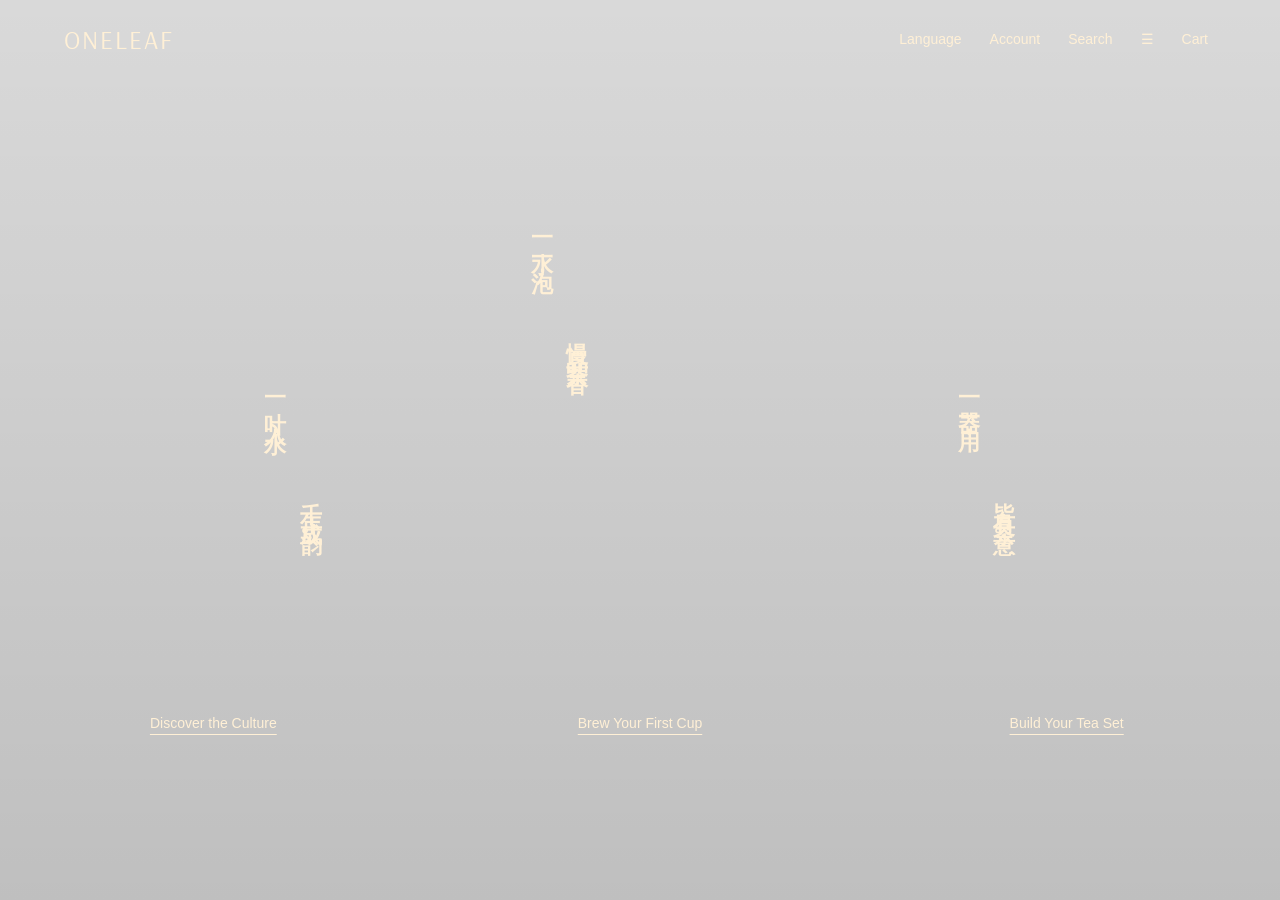
<file: index.html>
<!doctype html>
<html lang="en">
  <head>
    <meta charset="UTF-8" />
    <meta name="viewport" content="width=device-width, initial-scale=1.0" />
    <title>My Project</title>
    <link rel="stylesheet" href="style.css">
    <link rel="preconnect" href="https://fonts.googleapis.com">
    <link rel="preconnect" href="https://fonts.gstatic.com" crossorigin>
    <link href="https://fonts.googleapis.com/css2?family=Arsenal+SC&display=swap" rel="stylesheet">
  </head>
  <body>
    <!-- START BELOW -->
    <!-- User Flow: Testimonial quote (reads headline) → CTA button (taps "Discover the Culture") → Feature section → Brew Steps --> 
    <!-- HEAD BAR -->
    
  <header>
    <nav aria-label="Main navigation">

    <!-- LOGO -->
    <a class="logo" href="#home">ONELEAF</a>

    <!-- TOOLS -->
      <div class="header-tools">
        <span>Language</span>
        <span>Account</span>

      <!-- SEARCH TOGGLE BUTTON -->
      <button type="button" id="search-toggle" aria-label="Search">
        Search
      </button>

      <!-- HAMBURGER MENU BUTTON -->
      <button
        type="button"
        aria-label="Open menu"
        aria-expanded="false"
      >
        ☰
      </button>

      <!-- SHOPPING CART -->
      <span aria-label="Shopping cart">Cart</span>
      </div>

    </nav>
  </header>

  <!-- Search panel -->
  <div class="search-panel" id="search-panel" hidden>
  <form action="brew.html" method="GET" id="search-form">

    <!-- Search input group -->
  <div class="search-field">

  <!-- Search input -->
  <label for="search-input" class="visually-hidden">
    Search tea culture
  </label>

  <input
    type="text"
    id="search-input"
    name="search"
    placeholder="Search"
    autocomplete="off"
  >

  <!-- Search message -->
  <p id="search-message" hidden>Invalid input. Please try again.</p>

  </div>

    <!-- Close search panel -->
    <button type="button" id="search-close" aria-label="Close search">
      ×
    </button>

  </form>
</div>


    <main>
    <!-- HERO SECTION: Three Columns -->
    <section id="home">

    <!-- Column 1: Discover the Culture -->
    <div class="hero-column hero-culture">

        <!-- Video background -->
        <video class="hero-video" autoplay muted loop playsinline>
        <source src="videos/culture.mp4" type="video/mp4">
        </video>

      <!-- Chinese Headline -->
      <h1 class="vertical-headline">
         <span>一叶入水，</span>
         <span>千年成韵。</span>
      </h1>

      <!-- CTA Button -->
      <span class="cta-link">
         Discover the Culture
      </span>
    </div>
       
    <!-- Column 2: Brew Your First Cup -->
    <div class="hero-column hero-brew">

      <!-- Video background -->
      <video class="hero-video" autoplay muted loop playsinline>
      <source src="videos/brew.mp4" type="video/mp4">
      </video>

      <!-- Chinese Headline -->
      <h2 class="vertical-headline">
        <span>一水一泡，</span>
        <span>慢品茶香。</span>
      </h2>

      <!-- CTA Button -->
      <a href="brew.html" class="cta-link">
          Brew Your First Cup
      </a>
    </div>

    <!-- Column 3: Build Your Tea Set -->
    <div class="hero-column hero-teaset">

      <!-- Video background -->
       <video class="hero-video" autoplay muted loop playsinline>
      <source src="videos/teaset.mp4" type="video/mp4">
      </video>


      <!-- Chinese Headline -->
      <h2 class="vertical-headline">
        <span>一器一用，</span>
        <span>皆有茶意。</span>
      </h2>

      <!-- CTA Button -->
      <span class="cta-link">
         Build Your Tea Set
      </span>
    </div>
    </section>
    </main>

    <!-- Link search interaction script -->
    <script src="search.js"></script>

  </body>
</html>
</file>
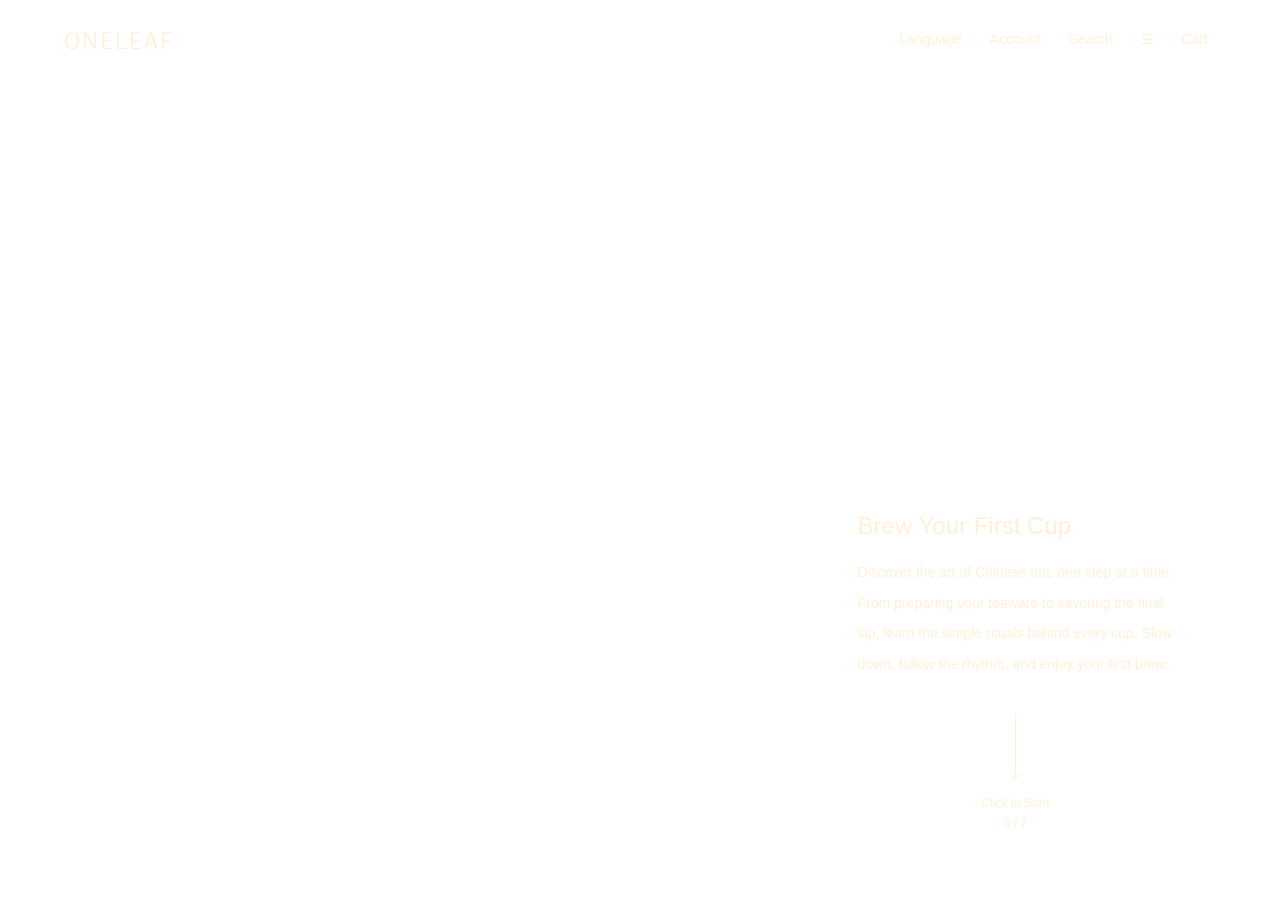
<file: brew.html>
<!doctype html>
<html lang="en">
  <head>
    <meta charset="UTF-8" />
    <meta name="viewport" content="width=device-width, initial-scale=1.0" />
      <title>Brew Your First Tea</title>
    <link rel="stylesheet" href="style.css">
    <link rel="preconnect" href="https://fonts.googleapis.com">
    <link rel="preconnect" href="https://fonts.gstatic.com" crossorigin>
    <link href="https://fonts.googleapis.com/css2?family=Arsenal+SC&display=swap" rel="stylesheet">
  </head>
  <body>
    <!-- START BELOW -->
    <!-- User Flow: Testimonial quote (reads headline) → CTA button (taps "Discover the Culture") → Feature section  -->
    <!-- HEAD BAR -->
  <header>
    <nav aria-label="Main navigation">

    <!-- LOGO -->
    <a class="logo" href="#home">ONELEAF</a>

    <!-- TOOLS -->
      <div class="header-tools">
        <span>Language</span>
        <span>Account</span>

      <!-- SEARCH BUTTON -->
      <button type="button" aria-label="Search">
        Search
      </button>

      <!-- HAMBURGER MENU BUTTON -->
      <button
        type="button"
        aria-label="Open menu"
        aria-expanded="false"
      >
        ☰
      </button>

      <!-- SHOPPING CART -->
      <span aria-label="Shopping cart">Cart</span>
      </div>

    </nav>
  </header>

    <!-- BREW YOUR FIRST CUP HERO -->
    <main>
      <section class="brew-hero">
        <div class="brew-intro">
        <h1>Brew Your First Cup</h1>

        <p>
          Discover the art of Chinese tea, one step at a time.
          From preparing your teaware to savoring the final sip, 
          learn the simple rituals behind every cup. Slow down, 
          follow the rhythm, and enjoy your first brew.
        </p>
        </div>
       
        <!-- Video background -->
        <video class="hero-video" autoplay muted loop playsinline>
        <source src="videos/brew-intro.mp4" type="video/mp4">
        </video>
        
        <!-- Scroll Down Indicator -->
        <a class="scroll-link" href="#brew-steps-1" id="start-brewing">
           <span class="scroll-arrow" aria-hidden="true"></span>
           <span class="scroll-text">Click to Start</span>
           <span class="progress-count" id="progress-1">
            0 / 7
          </span>
        </a>
      </section>
      
    <!-- SECOND PAGE: BREWING STEPS 01–03 -->
      <section class="brew-steps-page" id="brew-steps-1">

    <!-- JavaScript will generate steps 01-03 here -->
      <div id="step-container-1" class="brew-step-container"></div>

      <!-- Scroll to the next group of steps -->
      <a class="next-section-link"
       href="#brew-steps-2"
       id="next-group-1"
       aria-label="Scroll to the next three brewing steps">
      <span class="next-section-arrow" aria-hidden="true"></span>
      <span class="next-progress">
      <span class="next-label">Next</span>
      <span class="progress-count" id="progress-2">3 / 7</span>
      </span>
      
      </a>
      </section>
      
    <!-- SECOND PAGE: BREWING STEPS 04–06 -->
      <section class="brew-steps-page" id="brew-steps-2">

    <!-- JavaScript will generate the last three steps here -->
      <div id="step-container-2" class="brew-step-container"></div>
      
    <!-- Scroll to the next section -->
      <a class="next-section-link"
        href="#next-section"
        id="next-group-2"
        aria-label="Continue to the final brewing step">

        <span class="next-section-arrow" aria-hidden="true"></span>
        <span class="next-progress">
        <span class="next-label">Next</span>
        <span class="progress-count" id="progress-3">6 / 7</span>
        </span>
      </a>
      </section>
       

      <!-- LAST PAGE: BREWING STEP 07-->
      <section class="brew-ending" id="next-section">

      <!-- Closing Content -->
      <div class="brew-ending-content">

     
      <!-- Completion Message -->
      <div class="ending-completion" id="ending-completion" hidden>
      <h2 class="ending-message" id="ending-message">
         Enjoy Your Tea!
      </h2>
      <p class="progress-count" id="progress-4">7 / 7</p>
    </div>

      <!-- Vertical Chinese Headline -->
      <h2 class="ending-chinese">
        <span>柒</span>
        <span>品茗</span>
      </h2>

      <!-- English Title -->
      <h3>Savor the Tea</h3>

      <!-- Description -->
      <p>
        Pour the tea into small cups and take a moment to
        notice its aroma, color, and taste. Sip slowly and
        discover how the flavor changes with each infusion.
      </p>

     <!-- Next Section Indicator -->
      <div class="ending-next">
      <div class="ending-next-arrow" aria-hidden="true"></div>
      <p>
         Next Section:<br>
         Build Your Tea Set
      </p>
      </div>

      </div>
      </section>
      
    </main>
    <script src="script.js"></script>
  </body>
</html>
</file>
<file: style.css>
/* === RESET === */
*,
*::before,
*::after {
  margin: 0;
  padding: 0;
  box-sizing: border-box;
}

/* START BELOW */
/* Color palette from the Style Tile */
:root {
  --color-primary: #FFF0D6;
  --color-secondary: #918F37;
  --color-accent: #C74D01;
  --color-gold: #E3A325;
  --color-text: #20161E;

  --space-unit: 8px;
}

/* Basic reset */
* {
  box-sizing: border-box;
}

body {
  margin: 0;
  color: var(--color-text);
  font-family: "Avenir", Arial, sans-serif;
  font-size: 14px;
  line-height: 1.6;
}

/* === HEADBAR === */

header {
  border-bottom: 1px solid var(--color-secondary);
  padding: calc(var(--space-unit) * 2);
}

nav {
  display: flex;
  flex-direction: row;
  align-items: center;
  justify-content: space-between;
  width: 100%;
  padding: 24px 48px;
  box-sizing: border-box;
}

.logo {
  display: inline-block;
  margin-right: calc(var(--space-unit) * 3);
  color: var(--color-primary);
  font-family: "Arsenal SC", sans-serif;
  font-size: 25px;
  font-weight: 400;
  line-height: 1;
  letter-spacing: 2px;
  text-decoration: none;
}

.header-tools {
  display: flex;
  align-items: center;
  justify-content: flex-end;
  gap: 12px;
  margin-left: auto;
}

.header-tools a,
.header-tools span,
.header-tools button {
  display: inline-flex;
  align-items: center;
  margin: 0;
  padding: var(--space-unit);
  color: var(--color-primary);
  font-family: inherit;
  font-size: 14px;
  font-weight: 400;
  line-height: inherit;
  text-decoration: none;
}

header nav button {
  border: none;
  background: none;
  padding: 0;
  box-shadow: none;
  font: inherit;
  color: inherit;
  cursor: pointer;
}
header,
header nav {
  border: none;
  border-bottom: none;
  box-shadow: none;
  transform: translateY(-10px);
}

/* Fixed Header */
header {
  position: fixed;
  top: 0;
  left: 0;
  width: 100%;
  z-index: 1000;
  box-sizing: border-box;
  background: transparent;
}

/* Hero section/Three Columns/ Grid System */
#home {
  display: grid;
  grid-template-columns: repeat(3, 1fr);
  width: 100%;
  min-height: 100vh;
  padding: 0;
  transform: none;
  margin-top: 0;;
}

/* Each column */
.hero-column {
  flex: 1 1 0;
  min-width: 0;
  min-height: 600px;
  margin: 0;
  padding: 32px 24px;

  display: flex;
  flex-direction: column;
  align-items: center;
  justify-content: center;
  text-align: center;
}

/* Headline font */
.hero-column h1,
.hero-column h2 {
  margin: 0 0 24px;
  font-family: "Zen Old Mincho", "Noto Serif CJK SC", serif;
  font-size: 22px;
  font-weight: 700;
  line-height: 1.6;
}

/* Vertical Chinese headline */
.vertical-headline {
  display: flex;
  flex-direction: row;
  align-items: flex-start;
  color: var(--color-primary);

  writing-mode: horizontal-tb;
  margin: 0 0 24px;
}

.vertical-headline span {
  display: block;
  writing-mode: vertical-rl;
  text-orientation: upright;
  white-space: nowrap;
  letter-spacing: 10px;
}

.vertical-headline span:nth-child(2) {
  margin-top: 100px;
  letter-spacing: 10px;
}

/* Column 1: Move both lines to the right */
.hero-culture .vertical-headline {
  transform: translate(80px, 60px);
}

/* Column 2: Move the headline left and up */
.hero-brew .vertical-headline {
  transform: translate(-80px, -100px);
}

/* Column 3: Move the headline to the left */
.hero-teaset .vertical-headline {
  transform: translate(-80px, 60px);
}

/* CTA */
.hero-column .cta-link {
  display: inline-block;
  position: relative;
  top: 175px;

  margin: 0;
  padding: calc(var(--space-unit) * 2) 0;

  background: none;
  color: var(--color-primary);
  border: none;

  font-family: "Avenir", Arial, sans-serif;
  font-size: 14px;
  text-decoration: underline;
  text-underline-offset: 6px;
}
  

/* BREW YOUR FIRST CUP HERO */
  .brew-hero {
  position: relative;
  min-height: 100vh;
  width: 100%;
  box-sizing: border-box;
  color: var(--color-primary);
}

/* Hero title and description */
  .brew-intro {
  position: absolute;
  width: 25%;
  right: 8%;
  top: 70%;
  transform: translateY(-70%);
  z-index: 2;
}

  .brew-intro h1 {
  margin: 0 0 16px;
  font-family: "Avenir", Arial, sans-serif;
  font-size: 24px;
  font-weight: 500;
  line-height: 1.2;
}

  .brew-intro p {
  margin: 0;
  font-family: "Avenir", Arial, sans-serif;
  font-size: 14px;
  font-weight: 400;
  line-height: 2.2;
}

/* Horizontal arrow across the hero */
  .intro-arrow {
  position: absolute;
  top: 68%;
  left: 0;
  width: 63%;
  height: 5px;
  background-color: var(--color-primary);
}

  .intro-arrow::after {
  content: "";
  position: absolute;
  right: 0;
  top: -4px;
  width: 7px;
  height: px;
  border-top: 1px solid var(--color-primary);
  border-right: 1px solid var(--color-primary);
  transform: rotate(45deg);
}

/* Scroll Down CTA */
  .scroll-link {
  position: absolute;
  right: 18%;
  bottom: 6%;
  display: flex;
  flex-direction: column;
  align-items: center;
  gap: 16px;
  color: var(--color-primary);
  text-decoration: none;
  font-family: "Avenir", Arial, sans-serif;
  font-size: 12px;
}

/* Initial Progress */
.progress-count {
  display: block;
  font-family: "Avenir", Arial, sans-serif;
  font-size: 12px;
  line-height: 1.4;
  color: inherit;
}

/* Move only the  0 / 7 of the first page upward */
#progress-1 {
  transform: translateY(-13px);
}

/* Vertical arrow */
  .scroll-arrow {
  position: relative;
  display: block;
  width: 1px;
  height: 64px;
  background-color: var(--color-primary);
}

  .scroll-arrow::after {
  content: "";
  position: absolute;
  bottom: 0;
  left: -4px;
  width: 7px;
  height: 7px;
  border-right: 1px solid var(--color-primary);
  border-bottom: 1px solid var(--color-primary);
  transform: rotate(45deg);
}

/* Scroll destination */
  #brewing-steps {
  scroll-margin-top: 0;
}

html {
  scroll-behavior: smooth;
}


/* BREWING STEP 01-03 */
.brew-steps-page {
  position: relative;
  width: 100%;
  min-height: 100vh;
  box-sizing: border-box;
  color: var(--color-primary);
}

/* Three-column layout */
.brew-step-container {
  display: grid;
  grid-template-columns: repeat(3, minmax(0, 1fr));
  min-height: 100vh;
}

/* Individual step */
.brew-step {
  position: relative;
  display: flex;
  flex-direction: column;
  justify-content: flex-end;
  align-items: flex-start;
  box-sizing: border-box;
  padding: 32px 16%;
  min-width: 0;
  
  
  background-size: cover;
  background-position: center;
  background-repeat: no-repeat;
}

/* Vertical Chinese title */
.brew-step .vertical-chinese {
  writing-mode: vertical-rl;
  text-orientation: upright;

  margin: 0 0 24px;
  font-family: "Zen Old Mincho", "Noto Serif CJK SC", serif;
  font-size: 22px;
  font-weight: 700;
  line-height: 1.8;
  letter-spacing: 2px;
  white-space: pre-line;
}

/* Chinese number and title */
.brew-step .vertical-chinese {
  display: flex;
  flex-direction: row;
  align-items: flex-start;
  gap: 16px;
  margin: 0 0 24px;
  font-family: "Zen Old Mincho", "Noto Serif CJK SC", serif;
  font-size: 22px;
  font-weight: 700;
  line-height: 1.8;
  letter-spacing: 2px;
  transform: translateX(-12px);
}

/* Vertical number */
.brew-step .chinese-number {
  writing-mode: vertical-rl;
  text-orientation: upright;
  line-height: 1.8;
}

/* Vertical Chinese title */
.brew-step .chinese-title {
  writing-mode: vertical-rl;
  text-orientation: upright;
  line-height: 1.8;
  letter-spacing: 8px;
}

/* English step title */
.brew-step h3 {
  margin: 0 0 5px;
  font-family: "Avenir", Arial, sans-serif;
  font-size: 16px;
  font-weight: 500;
  line-height: 1.4;
}

/* Step description */
.brew-step p {
  max-width: 280px;
  margin: 0;
  font-family: "Avenir", Arial, sans-serif;
  font-size: 13px;
  line-height: 1.8;
}

/* First group: Steps 01–03 */
.brew-step:nth-child(1) p {
  max-width: 255px;
}

.brew-step:nth-child(3) p {
  max-width: 250px;
}

/* Second group: Steps 04–06 */
#step-container-2 .brew-step:nth-child(1) p {
  max-width: 310px;
}

#step-container-2 .brew-step:nth-child(2) p {
  max-width: 300px;
}

#step-container-2 .brew-step:nth-child(3) p {
  max-width: 270px;
}


/* Arrow and Progress on the far right */
.next-section-link {
  position: absolute;
  right: 3.5%;
  bottom: 7%;

  display: flex;
  flex-direction: column;
  align-items: center;
  gap: 12px;

  width: auto;
  height: auto;

  color: var(--color-primary);
  text-decoration: none;
}

/* Vertical Arrow Line */
.next-section-arrow {
  position: relative;
  display: block;

  width: 1px;
  height: 64px;

  background-color: var(--color-primary);
}

/* Arrow Head */
.next-section-arrow::after {
  content: "";
  position: absolute;
  bottom: 0;
  left: -4px;

  width: 7px;
  height: 7px;

  border-right: 1px solid currentColor;
  border-bottom: 1px solid currentColor;

  transform: rotate(45deg);
}

/* Next and Progress Text */
.next-progress {
  display: flex;
  flex-direction: column;
  align-items: center;
  gap: 4px;

  font-family: "Avenir", Arial, sans-serif;
  font-size: 12px;
  line-height: 1.4;
  text-align: center;
}

.next-label {
  display: block;
}

/* FINAL STEP: Savor the Tea */

.brew-ending {
  position: relative;
  width: 100%;
  min-height: 100vh;
  box-sizing: border-box;
  color: var(--color-primary);

  background-image: 
    linear-gradient(rgba(0, 0, 0, 0.4), rgba(0, 0, 0, 0.4)),
    url("images/step-7.jpg");
  background-size: cover;
  background-position: center;
  background-repeat: no-repeat;
}

/* Keep the section background and viewport in place */
.brew-ending-stage {
  position: sticky;
  top: 0;
  width: 100%;
  height: 100vh;
  overflow: hidden;
}

/* Closing content */
.brew-ending-content {
  position: absolute;
  left: 11.5%;
  bottom: 10%;
  width: 360px;
  max-width: 40%;
}

/* Completion Message */
.ending-message {
  margin: 0 0 24px;

  font-family: "Avenir", Arial, sans-serif;
  font-size: 12px;
  font-weight: 400;
  line-height: 1.4;

  color: var(--color-primary);
}

/* Completion Message and Progress */
.ending-completion {
  display: flex;
  flex-direction: column;
  align-items: flex-start;
  gap: 8px;
  text-align: center;
  transform: translate(110px, 412px);
}

.ending-completion .ending-message {
  position: relative;
  top: 0px; 
  left: 20px;
  margin: 0;
  text-align: center;
}

.ending-completion .progress-count {
  position: relative;
  top: -25px;
  left: -15px;
  margin: 0;
  font-size: 12px;
  line-height: 1.4;
  max-width: none;
  text-align: center;
}


/* Keep the completion message hidden until all steps are completed */
.ending-completion[hidden] {
  display: none;
}

/* Vertical Chinese headline */
.ending-chinese {
  writing-mode: vertical-rl;
  text-orientation: upright;
  white-space: nowrap;

  margin: 0 0 28px;

  font-family: "Zen Old Mincho", "Noto Serif CJK SC", serif;
  font-size: 22px;
  font-weight: 700;
  line-height: 1.6;
  letter-spacing: 8px;
  color: inherit;
  transform: translateX(-12px)
}

/* English title */
.brew-ending-content h3 {
  margin: 0 0 8px;
  font-family: "Avenir", Arial, sans-serif;
  font-size: 18px;
  font-weight: 500;
  line-height: 1.4;
}

/* Description */
.brew-ending-content p {
  max-width: 340px;
  margin: 0;
  font-family: "Avenir", Arial, sans-serif;
  font-size: 14px;
  line-height: 1.8;
}

/* Next Section Indicator */
.ending-next {
  display: flex;
  flex-direction: column;
  align-items: flex-start;
  gap: 12px;
  margin-top: 32px;
  color: inherit;
  text-align: left;
}

/* Vertical Down Arrow */
.ending-next-arrow {
  position: relative;
  width: 1px;
  height: 48px;
  display: block;
  height: 64px;
  background-color: var(--color-primary);
  transform: translateX(150px)
}

.ending-next-arrow::after {
  content: "";
  position: absolute;
  bottom: 0;
  left: -4px;

  width: 7px;
  height: 7px;

  border-right: 1px solid currentColor;
  border-bottom: 1px solid currentColor;

  transform: rotate(45deg);
}

/* Next Section Text */
.ending-next p {
  margin: 0;
  text-align: center;
  font-family: "Avenir", Arial, sans-serif;
  font-size: 12px;
  line-height: 1.8;
  transform: translate(105px, 22px)
}

/* Responsive Layout: Mobile */
@media screen and (max-width: 768px) {

  .brew-step-container {
    grid-template-columns: 1fr;
  }

}

/* Landing Page Video Background */
.hero-culture,
.hero-brew,
.hero-teaset {
  position: relative;
  overflow: hidden;
}

.hero-video {
  position: absolute;
  top: 0;
  left: 0;
  width: 100%;
  height: 100%;
  object-fit: cover;
  z-index: 0;
}


/* Dark overlay */
.hero-culture::after,
.hero-brew::after,
.hero-teaset::after {
  content: "";
  position: absolute;
  inset: 0;

  background: linear-gradient(
    to bottom,
    rgba(0, 0, 0, 0.15),
    rgba(0, 0, 0, 0.25)
  );

  z-index: 1;
  pointer-events: none;
}

/* Text and CTA */
.hero-culture > *:not(.hero-video),
.hero-brew > *:not(.hero-video),
.hero-teaset > *:not(.hero-video) {
  position: relative;
  z-index: 2;
}


/* Brew Step 1-3 Background */
#step-container-1 .brew-step:nth-child(1) {
  background-image: 
  linear-gradient(rgba(0, 0, 0, 0.3), rgba(0, 0, 0, 0.4)),
  url("images/step-1.jpg");
}

#step-container-1 .brew-step:nth-child(2) {
  background-image: 
  linear-gradient(rgba(0, 0, 0, 0.3), rgba(0, 0, 0, 0.4)),
  url("images/step-2.jpg");
}

#step-container-1 .brew-step:nth-child(3) {
  background-image: 
  linear-gradient(rgba(0, 0, 0, 0.3), rgba(0, 0, 0, 0.4)),
  url("images/step-3.jpg");
}


/* Brew Step 4-6 Background */
#step-container-2 .brew-step:nth-child(1) {
  background-image: 
  linear-gradient(rgba(0, 0, 0, 0.3), rgba(0, 0, 0, 0.4)),
  url("images/step-4.jpg");
}

#step-container-2 .brew-step:nth-child(2) {
  background-image: 
  linear-gradient(rgba(0, 0, 0, 0.3), rgba(0, 0, 0, 0.4)),
  url("images/step-5.jpg");
}

#step-container-2 .brew-step:nth-child(3) {
  background-image: 
  linear-gradient(rgba(0, 0, 0, 0.3), rgba(0, 0, 0, 0.4)),
  url("images/step-6.jpg");
}

.brew-steps-page[hidden],
.brew-ending[hidden] {
  display: none !important;
}

/* Search panel */
.search-panel {
  position: fixed;
  top: 0;
  left: 0;
  width: 100%;
  box-sizing: border-box;
  padding: 100px 48px 32px;
  background: linear-gradient(
    to bottom,
    rgba(20, 20, 20, 0.95),
    rgba(20, 20, 20, 0.85)
  );
  z-index: 900;
}

/* Hide search panel */
.search-panel[hidden] {
  display: none;
}

/* Search form */
#search-form {
  display: flex;
  align-items: center;
  width: 100%;
  gap: 24px;
}

/* Search input group */
.search-field {
  flex: 1;
  min-width: 0;
}

/* Search input */
#search-input {
  flex: 1;
  background: transparent;
  width: 100%;
  border: none;
  border-bottom: 1px solid rgba(255, 240, 214, 0.5);
  outline: none;
  padding: 12px 0;
  color: var(--color-primary);
  font-family: inherit;
  font-size: 20px;
  transform: translate(20px, -20px);

}

/* Search placeholder */
#search-input::placeholder {
  color: rgba(255, 240, 214, 0.6);
}

/* Search input focus */
#search-input:focus {
  border-bottom-color: var(--color-primary);
  
}

/* Search error message */
#search-message {
  margin-top: 10px;
  font-family: "Avenir", Arial, sans-serif;
  font-size: 12px;
  line-height: 1.5;
  color: #C74D01;;
  transform: translate(20px, -10px);
}

/* Hide search message */
#search-message[hidden] {
  display: none;
}

/* Close search button */
#search-close {
  background: transparent;
  border: none;
  color: var(--color-primary);
  font-size: 23px;
  font-weight: 50;
  cursor: pointer;
  padding: 0;
  line-height: 1;
  transform: translateX(-35px);
}
</file>
